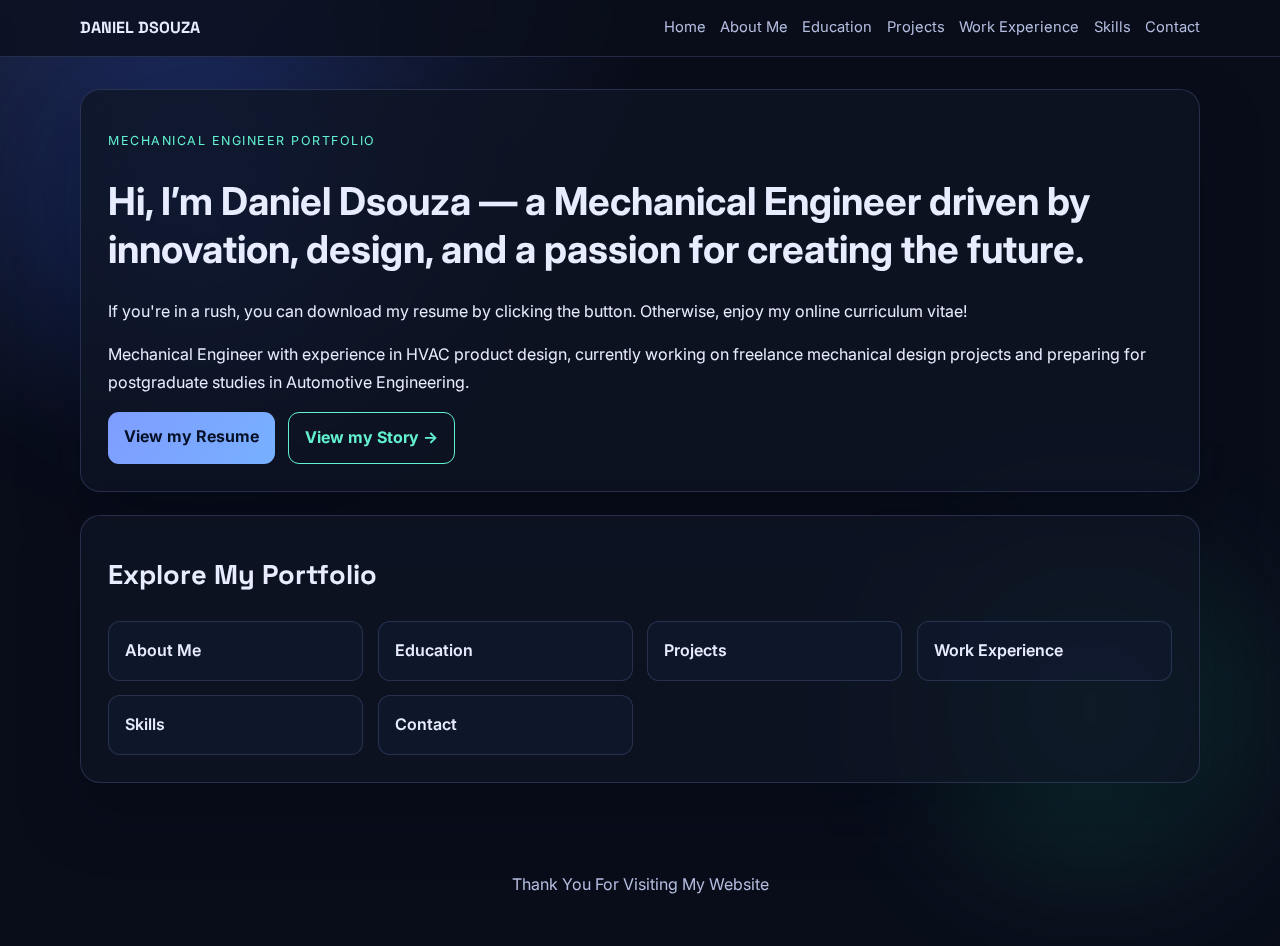
<file: index.html>
<!DOCTYPE html>
<html lang="en">
  <head>
    <meta charset="UTF-8" />
    <meta name="viewport" content="width=device-width, initial-scale=1.0" />
    <title>Daniel Dsouza | Home</title>
    <link rel="preconnect" href="https://fonts.googleapis.com" />
    <link rel="preconnect" href="https://fonts.gstatic.com" crossorigin />
    <link href="https://fonts.googleapis.com/css2?family=Inter:wght@400;500;600;700;800&family=Space+Grotesk:wght@500;700&display=swap" rel="stylesheet" />
    <link rel="stylesheet" href="styles.css" />
  </head>
  <body>
    <div class="bg-orb orb-1"></div>
    <div class="bg-orb orb-2"></div>
    <header>
      <div class="container nav-wrap">
        <a href="index.html" class="logo">DANIEL DSOUZA</a>
        <nav>
          <a href="index.html">Home</a>
          <a href="about-me.html">About Me</a>
          <a href="education.html">Education</a>
          <a href="projects.html">Projects</a>
          <a href="work-experience.html">Work Experience</a>
          <a href="skills.html">Skills</a>
          <a href="contact.html">Contact</a>
        </nav>
      </div>
    </header>

    <main class="container">
      <section class="hero card">
        <p class="eyebrow">Mechanical Engineer Portfolio</p>
        <h1>Hi, I’m Daniel Dsouza — a Mechanical Engineer driven by innovation, design, and a passion for creating the future.</h1>
        <p>If you're in a rush, you can download my resume by clicking the button. Otherwise, enjoy my online curriculum vitae!</p>
        <p>Mechanical Engineer with experience in HVAC product design, currently working on freelance mechanical design projects and preparing for postgraduate studies in Automotive Engineering.</p>
        <div class="cta-row">
          <a class="btn" href="https://drive.google.com/file/d/1Lf8nFp3b7Ca8pV-bi65BhDdwI-5p3UJ6/view?usp=drive_link" target="_blank" rel="noreferrer">View my Resume</a>
          <a class="btn ghost" href="about-me.html">View my Story →</a>
        </div>
      </section>

      <section class="card">
        <h2>Explore My Portfolio</h2>
        <div class="contact-grid">
          <a class="contact-item" href="about-me.html">About Me</a>
          <a class="contact-item" href="education.html">Education</a>
          <a class="contact-item" href="projects.html">Projects</a>
          <a class="contact-item" href="work-experience.html">Work Experience</a>
          <a class="contact-item" href="skills.html">Skills</a>
          <a class="contact-item" href="contact.html">Contact</a>
        </div>
      </section>
    </main>

    <footer>
      <p>Thank You For Visiting My Website</p>
    </footer>
  </body>
</html>
</file>
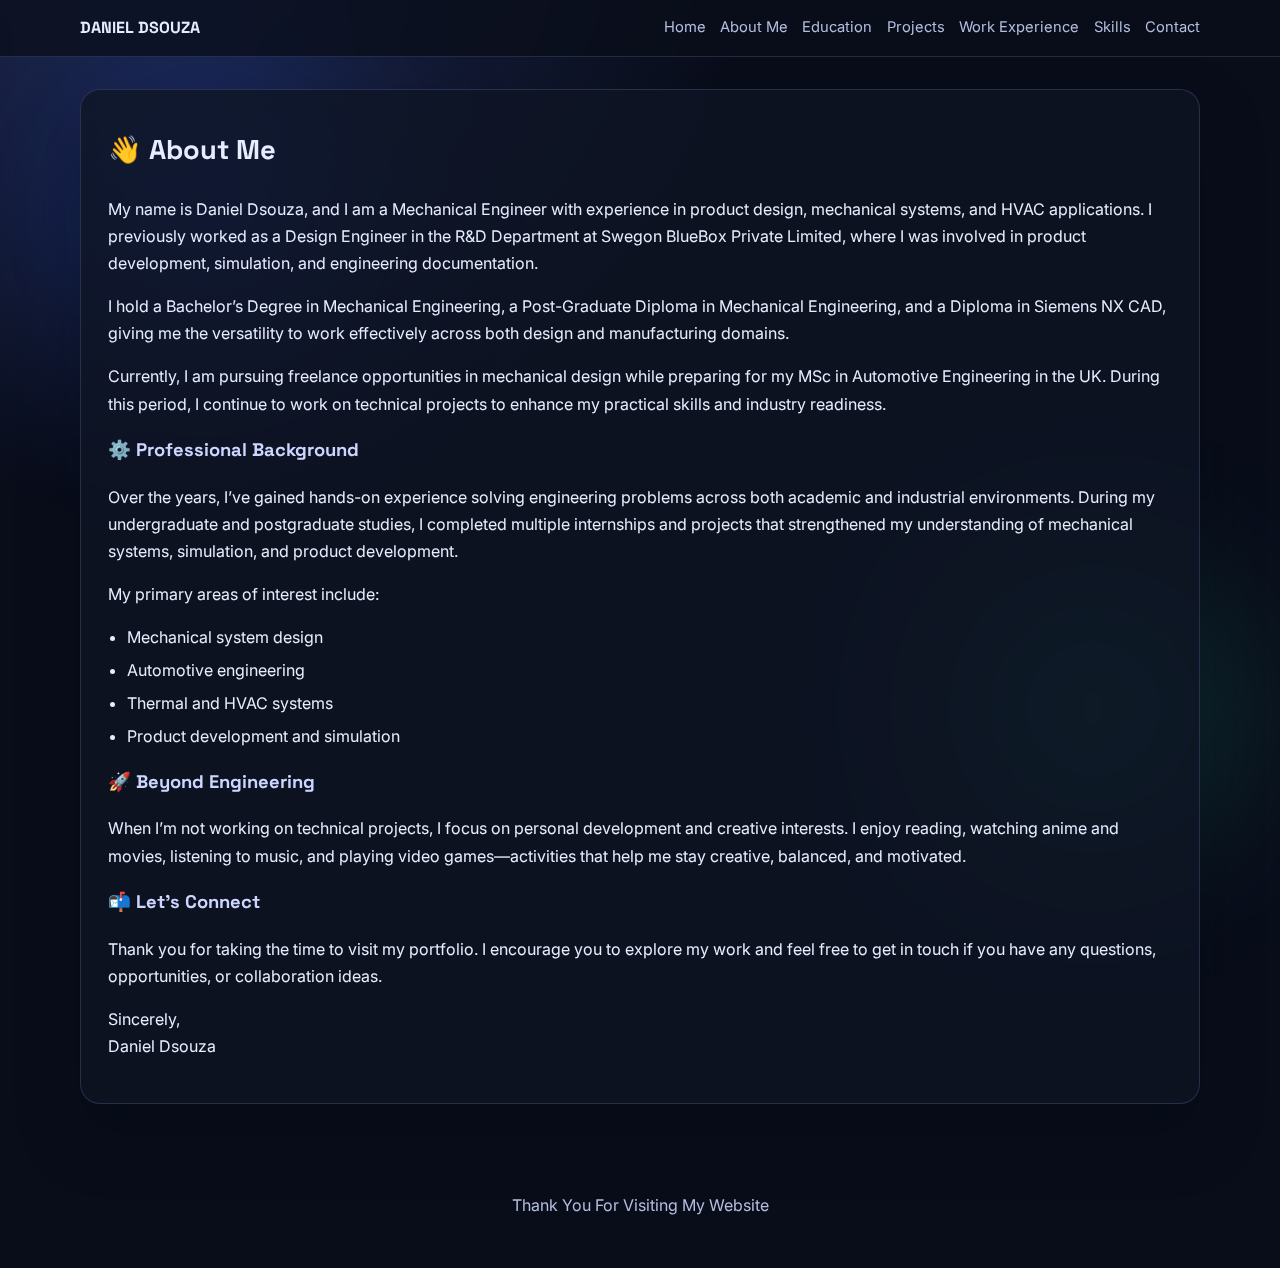
<file: about-me.html>
<!DOCTYPE html>
<html lang="en">
  <head><meta charset="UTF-8" /><meta name="viewport" content="width=device-width, initial-scale=1.0" /><title>Daniel Dsouza | About Me</title><link rel="preconnect" href="https://fonts.googleapis.com" /><link rel="preconnect" href="https://fonts.gstatic.com" crossorigin /><link href="https://fonts.googleapis.com/css2?family=Inter:wght@400;500;600;700;800&family=Space+Grotesk:wght@500;700&display=swap" rel="stylesheet" /><link rel="stylesheet" href="styles.css" /></head>
  <body>
    <div class="bg-orb orb-1"></div><div class="bg-orb orb-2"></div>
    <header><div class="container nav-wrap"><a href="index.html" class="logo">DANIEL DSOUZA</a><nav><a href="index.html">Home</a><a href="about-me.html">About Me</a><a href="education.html">Education</a><a href="projects.html">Projects</a><a href="work-experience.html">Work Experience</a><a href="skills.html">Skills</a><a href="contact.html">Contact</a></nav></div></header>
    <main class="container"><section class="card">
      <h2>👋 About Me</h2>
      <p>My name is Daniel Dsouza, and I am a Mechanical Engineer with experience in product design, mechanical systems, and HVAC applications. I previously worked as a Design Engineer in the R&D Department at Swegon BlueBox Private Limited, where I was involved in product development, simulation, and engineering documentation.</p>
      <p>I hold a Bachelor’s Degree in Mechanical Engineering, a Post-Graduate Diploma in Mechanical Engineering, and a Diploma in Siemens NX CAD, giving me the versatility to work effectively across both design and manufacturing domains.</p>
      <p>Currently, I am pursuing freelance opportunities in mechanical design while preparing for my MSc in Automotive Engineering in the UK. During this period, I continue to work on technical projects to enhance my practical skills and industry readiness.</p>
      <h3>⚙️ Professional Background</h3>
      <p>Over the years, I’ve gained hands-on experience solving engineering problems across both academic and industrial environments. During my undergraduate and postgraduate studies, I completed multiple internships and projects that strengthened my understanding of mechanical systems, simulation, and product development.</p>
      <p>My primary areas of interest include:</p>
      <ul><li>Mechanical system design</li><li>Automotive engineering</li><li>Thermal and HVAC systems</li><li>Product development and simulation</li></ul>
      <h3>🚀 Beyond Engineering</h3>
      <p>When I’m not working on technical projects, I focus on personal development and creative interests. I enjoy reading, watching anime and movies, listening to music, and playing video games—activities that help me stay creative, balanced, and motivated.</p>
      <h3>📬 Let’s Connect</h3>
      <p>Thank you for taking the time to visit my portfolio. I encourage you to explore my work and feel free to get in touch if you have any questions, opportunities, or collaboration ideas.</p>
      <p>Sincerely,<br />Daniel Dsouza</p>
    </section></main>
    <footer><p>Thank You For Visiting My Website</p></footer>
  </body>
</html>
</file>
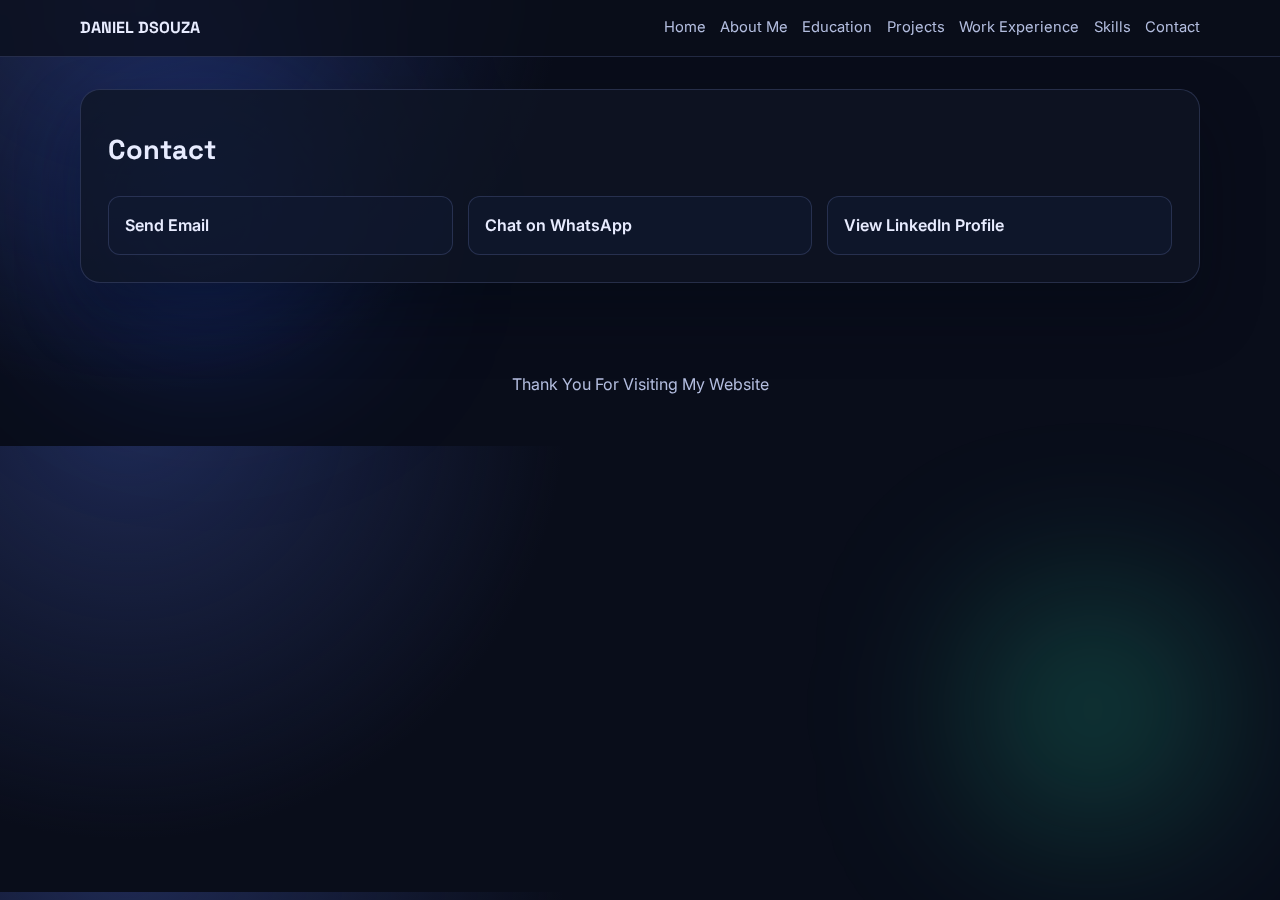
<file: contact.html>
<!DOCTYPE html><html lang="en"><head><meta charset="UTF-8" /><meta name="viewport" content="width=device-width, initial-scale=1.0" /><title>Daniel Dsouza | Contact</title><link rel="preconnect" href="https://fonts.googleapis.com" /><link rel="preconnect" href="https://fonts.gstatic.com" crossorigin /><link href="https://fonts.googleapis.com/css2?family=Inter:wght@400;500;600;700;800&family=Space+Grotesk:wght@500;700&display=swap" rel="stylesheet" /><link rel="stylesheet" href="styles.css" /></head><body><div class="bg-orb orb-1"></div><div class="bg-orb orb-2"></div><header><div class="container nav-wrap"><a href="index.html" class="logo">DANIEL DSOUZA</a><nav><a href="index.html">Home</a><a href="about-me.html">About Me</a><a href="education.html">Education</a><a href="projects.html">Projects</a><a href="work-experience.html">Work Experience</a><a href="skills.html">Skills</a><a href="contact.html">Contact</a></nav></div></header>
<main class="container"><section class="card"><h2>Contact</h2><div class="contact-grid"><a class="contact-item" href="mailto:dandsouza1510@hotmail.com">Send Email</a><a class="contact-item" href="https://www.google.com/url?q=https%3A%2F%2Fwa.me%2Fqr%2FQ5FSBVP5TIBJG1&sa=D&sntz=1&usg=AOvVaw2MqFhoonV-iWWOhAcQOh_m" target="_blank" rel="noreferrer">Chat on WhatsApp</a><a class="contact-item" href="https://www.google.com/url?q=https%3A%2F%2Fwww.linkedin.com%2Fin%2Fdanieldsouza2402%2F&sa=D&sntz=1&usg=AOvVaw2jP178jX4JFzGpXFUloCdz" target="_blank" rel="noreferrer">View LinkedIn Profile</a></div></section></main>
<footer><p>Thank You For Visiting My Website</p></footer></body></html>
</file>
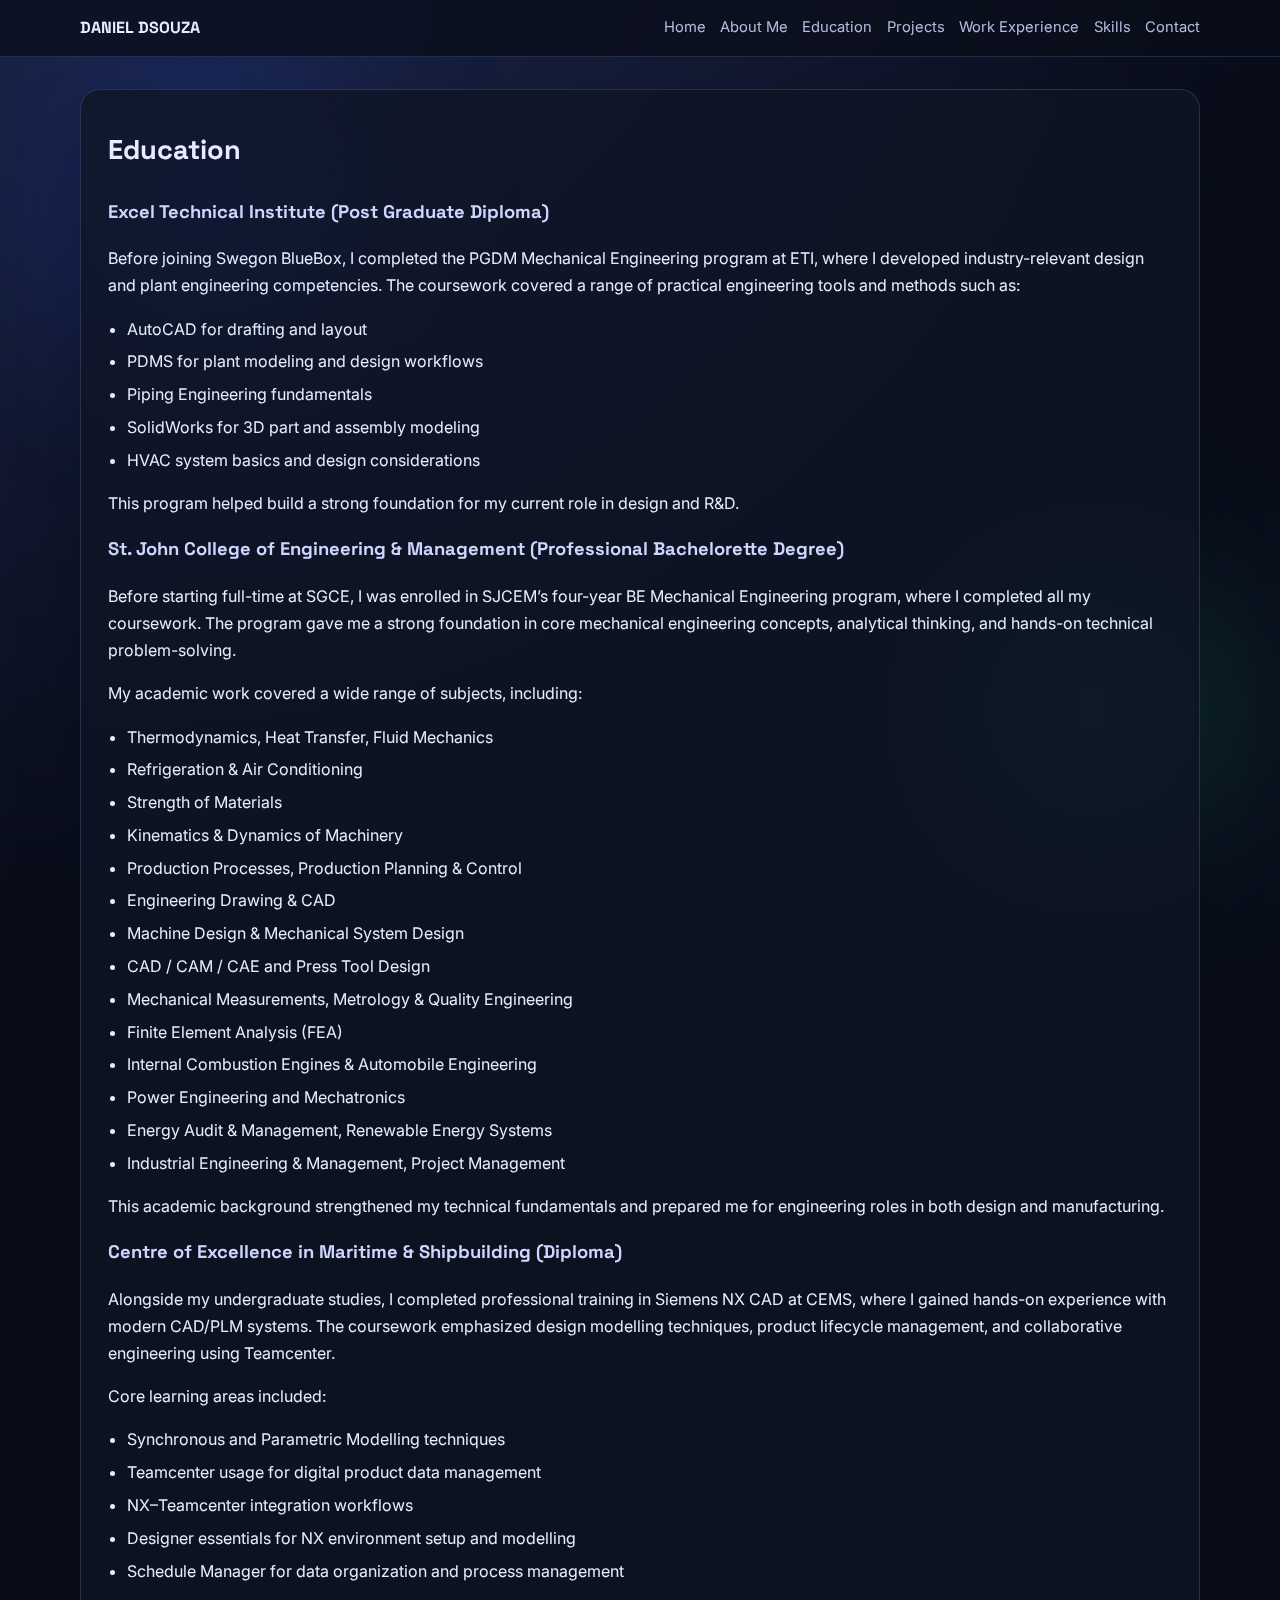
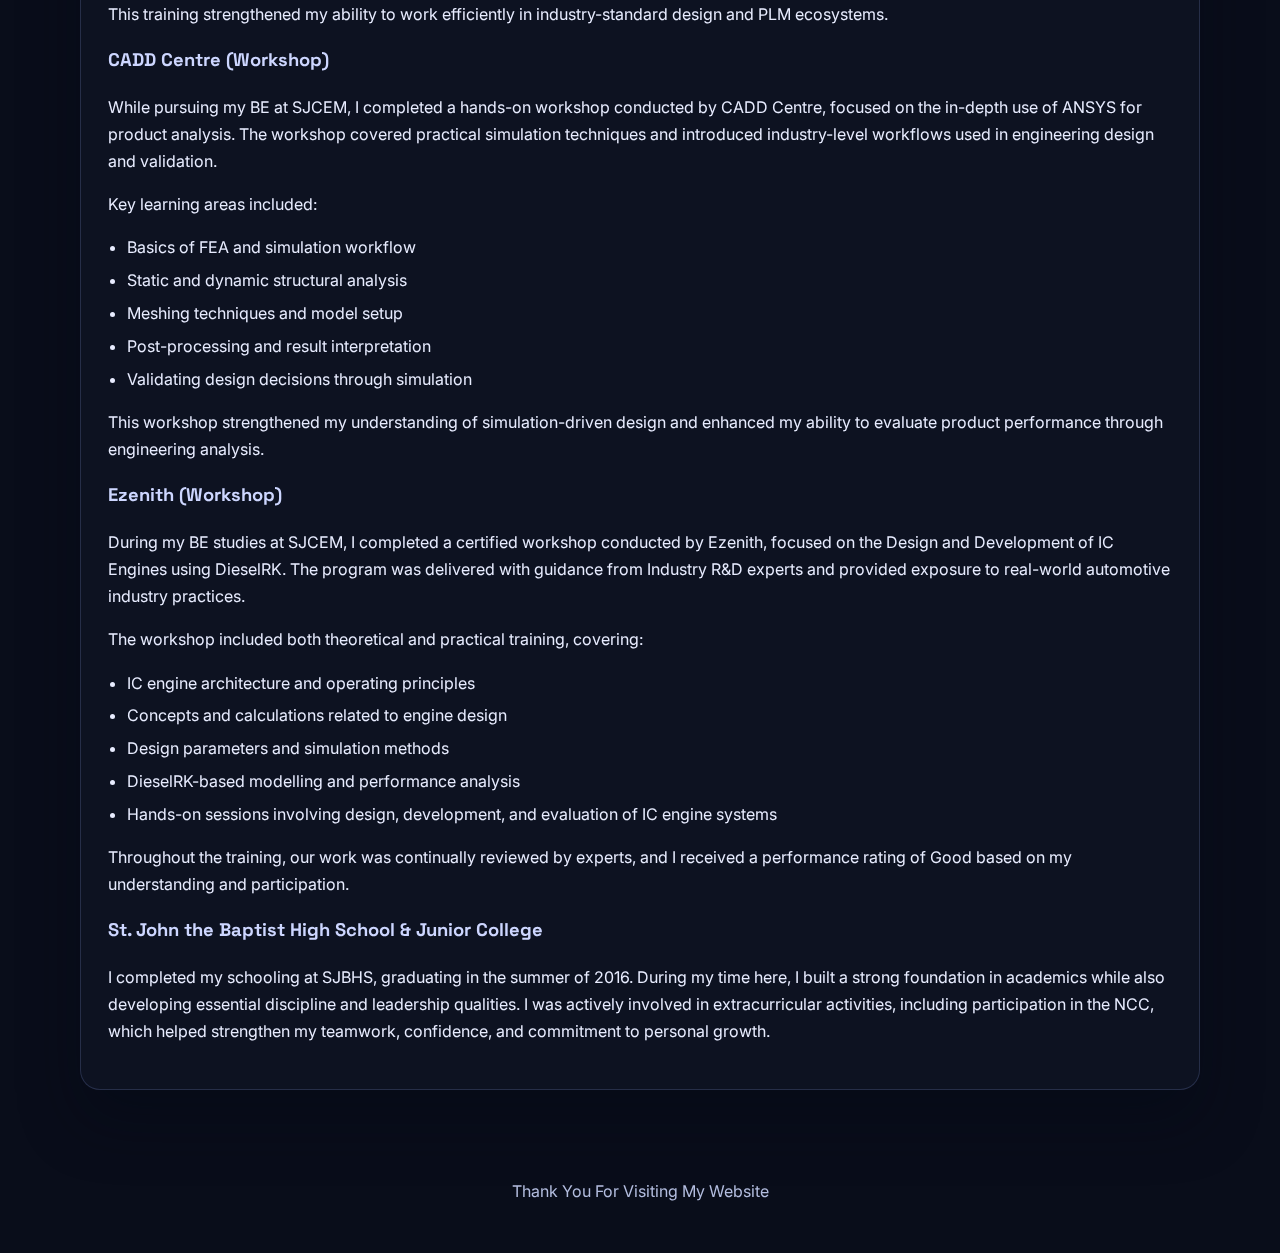
<file: education.html>
<!DOCTYPE html><html lang="en"><head><meta charset="UTF-8" /><meta name="viewport" content="width=device-width, initial-scale=1.0" /><title>Daniel Dsouza | Education</title><link rel="preconnect" href="https://fonts.googleapis.com" /><link rel="preconnect" href="https://fonts.gstatic.com" crossorigin /><link href="https://fonts.googleapis.com/css2?family=Inter:wght@400;500;600;700;800&family=Space+Grotesk:wght@500;700&display=swap" rel="stylesheet" /><link rel="stylesheet" href="styles.css" /></head><body><div class="bg-orb orb-1"></div><div class="bg-orb orb-2"></div><header><div class="container nav-wrap"><a href="index.html" class="logo">DANIEL DSOUZA</a><nav><a href="index.html">Home</a><a href="about-me.html">About Me</a><a href="education.html">Education</a><a href="projects.html">Projects</a><a href="work-experience.html">Work Experience</a><a href="skills.html">Skills</a><a href="contact.html">Contact</a></nav></div></header>
<main class="container"><section class="card"><h2>Education</h2>
<h3>Excel Technical Institute (Post Graduate Diploma)</h3><p>Before joining Swegon BlueBox, I completed the PGDM Mechanical Engineering program at ETI, where I developed industry-relevant design and plant engineering competencies. The coursework covered a range of practical engineering tools and methods such as:</p><ul><li>AutoCAD for drafting and layout</li><li>PDMS for plant modeling and design workflows</li><li>Piping Engineering fundamentals</li><li>SolidWorks for 3D part and assembly modeling</li><li>HVAC system basics and design considerations</li></ul><p>This program helped build a strong foundation for my current role in design and R&D.</p>
<h3>St. John College of Engineering &amp; Management (Professional Bachelorette Degree)</h3><p>Before starting full-time at SGCE, I was enrolled in SJCEM’s four-year BE Mechanical Engineering program, where I completed all my coursework. The program gave me a strong foundation in core mechanical engineering concepts, analytical thinking, and hands-on technical problem-solving.</p><p>My academic work covered a wide range of subjects, including:</p><ul><li>Thermodynamics, Heat Transfer, Fluid Mechanics</li><li>Refrigeration &amp; Air Conditioning</li><li>Strength of Materials</li><li>Kinematics &amp; Dynamics of Machinery</li><li>Production Processes, Production Planning &amp; Control</li><li>Engineering Drawing &amp; CAD</li><li>Machine Design &amp; Mechanical System Design</li><li>CAD / CAM / CAE and Press Tool Design</li><li>Mechanical Measurements, Metrology &amp; Quality Engineering</li><li>Finite Element Analysis (FEA)</li><li>Internal Combustion Engines &amp; Automobile Engineering</li><li>Power Engineering and Mechatronics</li><li>Energy Audit &amp; Management, Renewable Energy Systems</li><li>Industrial Engineering &amp; Management, Project Management</li></ul><p>This academic background strengthened my technical fundamentals and prepared me for engineering roles in both design and manufacturing.</p>
<h3>Centre of Excellence in Maritime &amp; Shipbuilding (Diploma)</h3><p>Alongside my undergraduate studies, I completed professional training in Siemens NX CAD at CEMS, where I gained hands-on experience with modern CAD/PLM systems. The coursework emphasized design modelling techniques, product lifecycle management, and collaborative engineering using Teamcenter.</p><p>Core learning areas included:</p><ul><li>Synchronous and Parametric Modelling techniques</li><li>Teamcenter usage for digital product data management</li><li>NX–Teamcenter integration workflows</li><li>Designer essentials for NX environment setup and modelling</li><li>Schedule Manager for data organization and process management</li></ul><p>This training strengthened my ability to work efficiently in industry-standard design and PLM ecosystems.</p>
<h3>CADD Centre (Workshop)</h3><p>While pursuing my BE at SJCEM, I completed a hands-on workshop conducted by CADD Centre, focused on the in-depth use of ANSYS for product analysis. The workshop covered practical simulation techniques and introduced industry-level workflows used in engineering design and validation.</p><p>Key learning areas included:</p><ul><li>Basics of FEA and simulation workflow</li><li>Static and dynamic structural analysis</li><li>Meshing techniques and model setup</li><li>Post-processing and result interpretation</li><li>Validating design decisions through simulation</li></ul><p>This workshop strengthened my understanding of simulation-driven design and enhanced my ability to evaluate product performance through engineering analysis.</p>
<h3>Ezenith (Workshop)</h3><p>During my BE studies at SJCEM, I completed a certified workshop conducted by Ezenith, focused on the Design and Development of IC Engines using DieselRK. The program was delivered with guidance from Industry R&amp;D experts and provided exposure to real-world automotive industry practices.</p><p>The workshop included both theoretical and practical training, covering:</p><ul><li>IC engine architecture and operating principles</li><li>Concepts and calculations related to engine design</li><li>Design parameters and simulation methods</li><li>DieselRK-based modelling and performance analysis</li><li>Hands-on sessions involving design, development, and evaluation of IC engine systems</li></ul><p>Throughout the training, our work was continually reviewed by experts, and I received a performance rating of Good based on my understanding and participation.</p>
<h3>St. John the Baptist High School &amp; Junior College</h3><p>I completed my schooling at SJBHS, graduating in the summer of 2016. During my time here, I built a strong foundation in academics while also developing essential discipline and leadership qualities. I was actively involved in extracurricular activities, including participation in the NCC, which helped strengthen my teamwork, confidence, and commitment to personal growth.</p>
</section></main><footer><p>Thank You For Visiting My Website</p></footer></body></html>
</file>
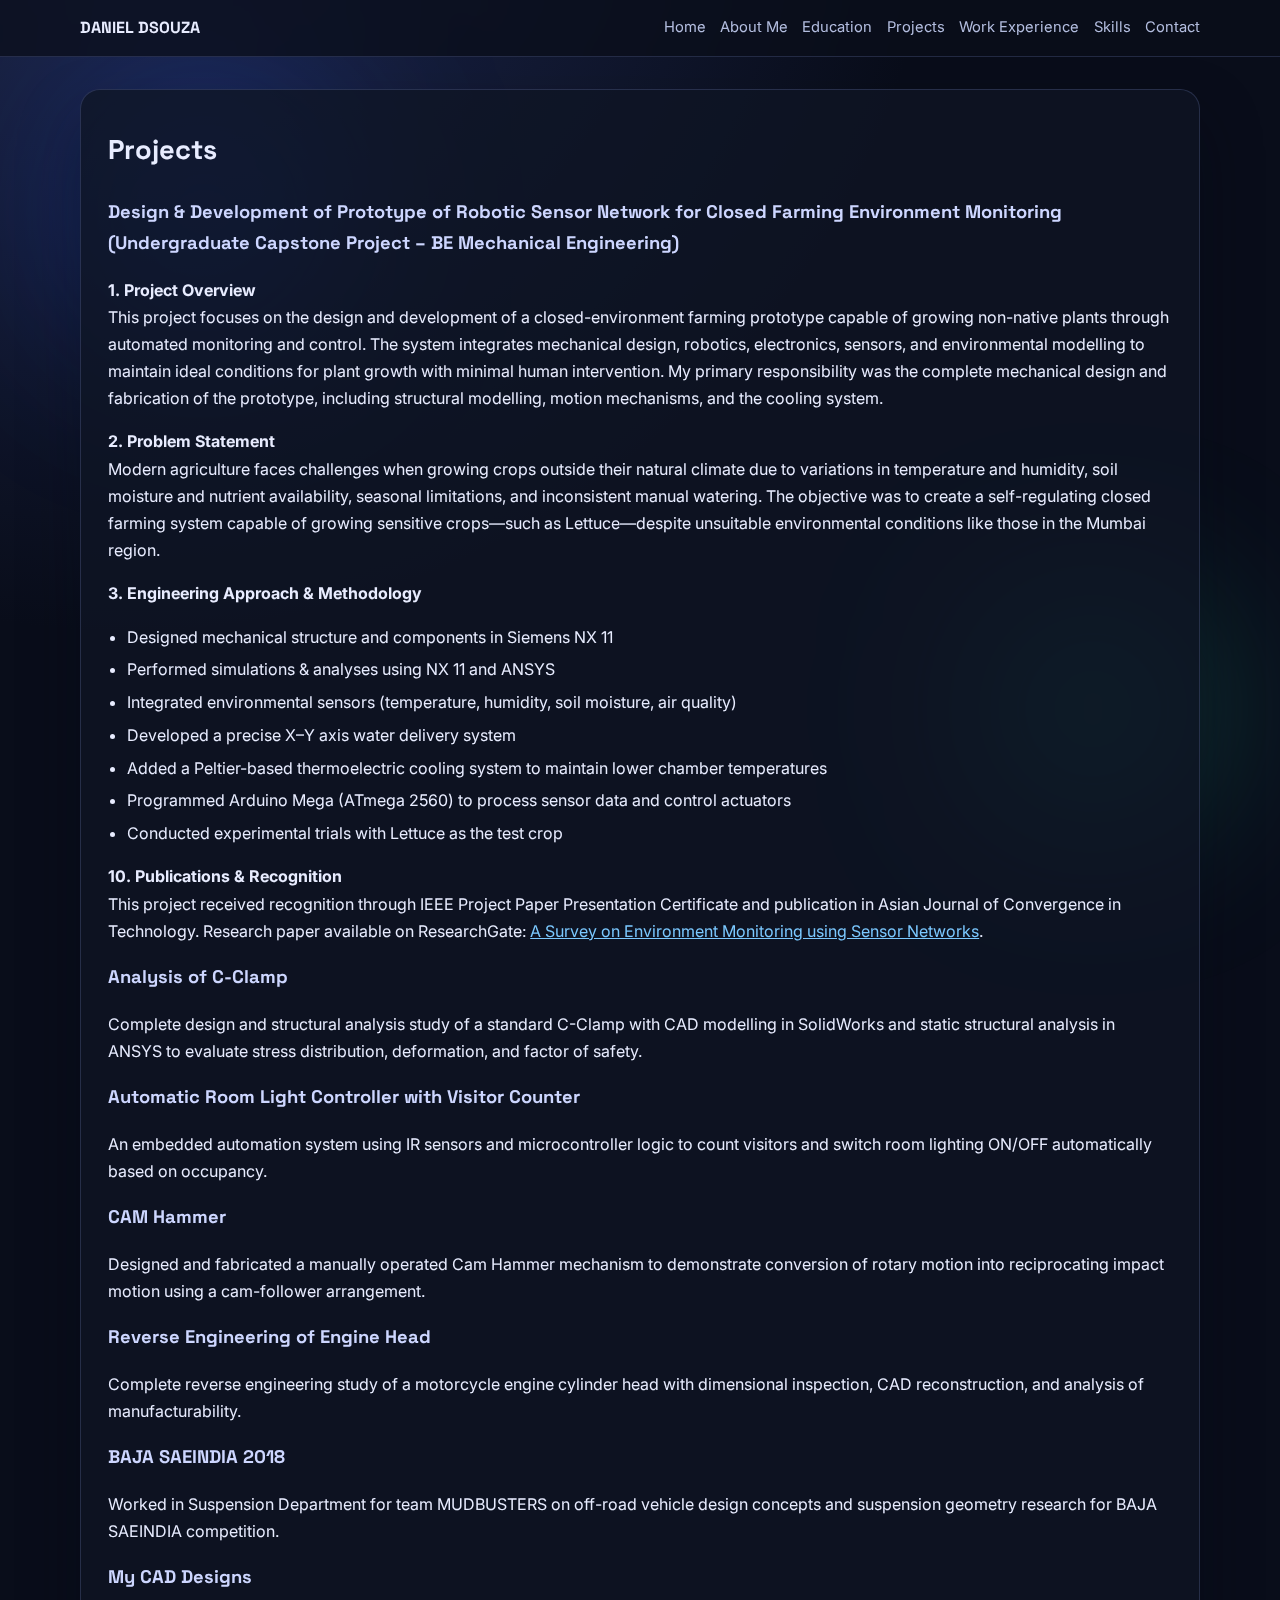
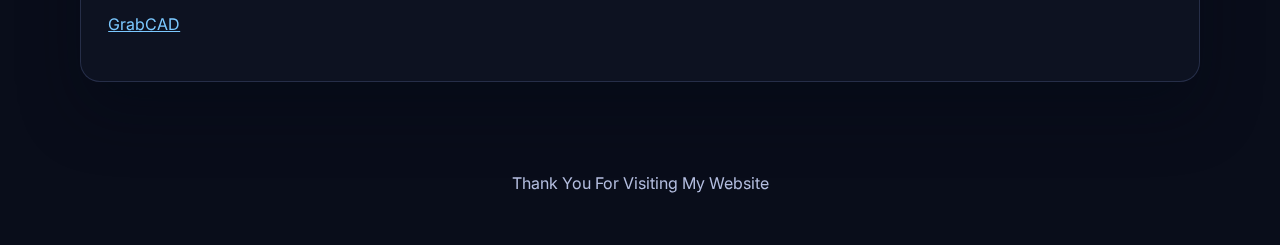
<file: projects.html>
<!DOCTYPE html><html lang="en"><head><meta charset="UTF-8" /><meta name="viewport" content="width=device-width, initial-scale=1.0" /><title>Daniel Dsouza | Projects</title><link rel="preconnect" href="https://fonts.googleapis.com" /><link rel="preconnect" href="https://fonts.gstatic.com" crossorigin /><link href="https://fonts.googleapis.com/css2?family=Inter:wght@400;500;600;700;800&family=Space+Grotesk:wght@500;700&display=swap" rel="stylesheet" /><link rel="stylesheet" href="styles.css" /></head><body><div class="bg-orb orb-1"></div><div class="bg-orb orb-2"></div><header><div class="container nav-wrap"><a href="index.html" class="logo">DANIEL DSOUZA</a><nav><a href="index.html">Home</a><a href="about-me.html">About Me</a><a href="education.html">Education</a><a href="projects.html">Projects</a><a href="work-experience.html">Work Experience</a><a href="skills.html">Skills</a><a href="contact.html">Contact</a></nav></div></header>
<main class="container"><section class="card"><h2>Projects</h2>
<h3>Design &amp; Development of Prototype of Robotic Sensor Network for Closed Farming Environment Monitoring (Undergraduate Capstone Project – BE Mechanical Engineering)</h3>
<p><strong>1. Project Overview</strong><br/>This project focuses on the design and development of a closed-environment farming prototype capable of growing non-native plants through automated monitoring and control. The system integrates mechanical design, robotics, electronics, sensors, and environmental modelling to maintain ideal conditions for plant growth with minimal human intervention. My primary responsibility was the complete mechanical design and fabrication of the prototype, including structural modelling, motion mechanisms, and the cooling system.</p>
<p><strong>2. Problem Statement</strong><br/>Modern agriculture faces challenges when growing crops outside their natural climate due to variations in temperature and humidity, soil moisture and nutrient availability, seasonal limitations, and inconsistent manual watering. The objective was to create a self-regulating closed farming system capable of growing sensitive crops—such as Lettuce—despite unsuitable environmental conditions like those in the Mumbai region.</p>
<p><strong>3. Engineering Approach &amp; Methodology</strong></p><ul><li>Designed mechanical structure and components in Siemens NX 11</li><li>Performed simulations &amp; analyses using NX 11 and ANSYS</li><li>Integrated environmental sensors (temperature, humidity, soil moisture, air quality)</li><li>Developed a precise X–Y axis water delivery system</li><li>Added a Peltier-based thermoelectric cooling system to maintain lower chamber temperatures</li><li>Programmed Arduino Mega (ATmega 2560) to process sensor data and control actuators</li><li>Conducted experimental trials with Lettuce as the test crop</li></ul>
<p><strong>10. Publications &amp; Recognition</strong><br/>This project received recognition through IEEE Project Paper Presentation Certificate and publication in Asian Journal of Convergence in Technology. Research paper available on ResearchGate: <a target="_blank" rel="noreferrer" href="https://www.researchgate.net/publication/350661864_A_Survey_on_Environment_Monitoring_using_Sensor_Networks">A Survey on Environment Monitoring using Sensor Networks</a>.</p>
<h3>Analysis of C-Clamp</h3><p>Complete design and structural analysis study of a standard C-Clamp with CAD modelling in SolidWorks and static structural analysis in ANSYS to evaluate stress distribution, deformation, and factor of safety.</p>
<h3>Automatic Room Light Controller with Visitor Counter</h3><p>An embedded automation system using IR sensors and microcontroller logic to count visitors and switch room lighting ON/OFF automatically based on occupancy.</p>
<h3>CAM Hammer</h3><p>Designed and fabricated a manually operated Cam Hammer mechanism to demonstrate conversion of rotary motion into reciprocating impact motion using a cam-follower arrangement.</p>
<h3>Reverse Engineering of Engine Head</h3><p>Complete reverse engineering study of a motorcycle engine cylinder head with dimensional inspection, CAD reconstruction, and analysis of manufacturability.</p>
<h3>BAJA SAEINDIA 2018</h3><p>Worked in Suspension Department for team MUDBUSTERS on off-road vehicle design concepts and suspension geometry research for BAJA SAEINDIA competition.</p>
<h3>My CAD Designs</h3><p><a href="https://grabcad.com" target="_blank" rel="noreferrer">GrabCAD</a></p>
</section></main><footer><p>Thank You For Visiting My Website</p></footer></body></html>
</file>
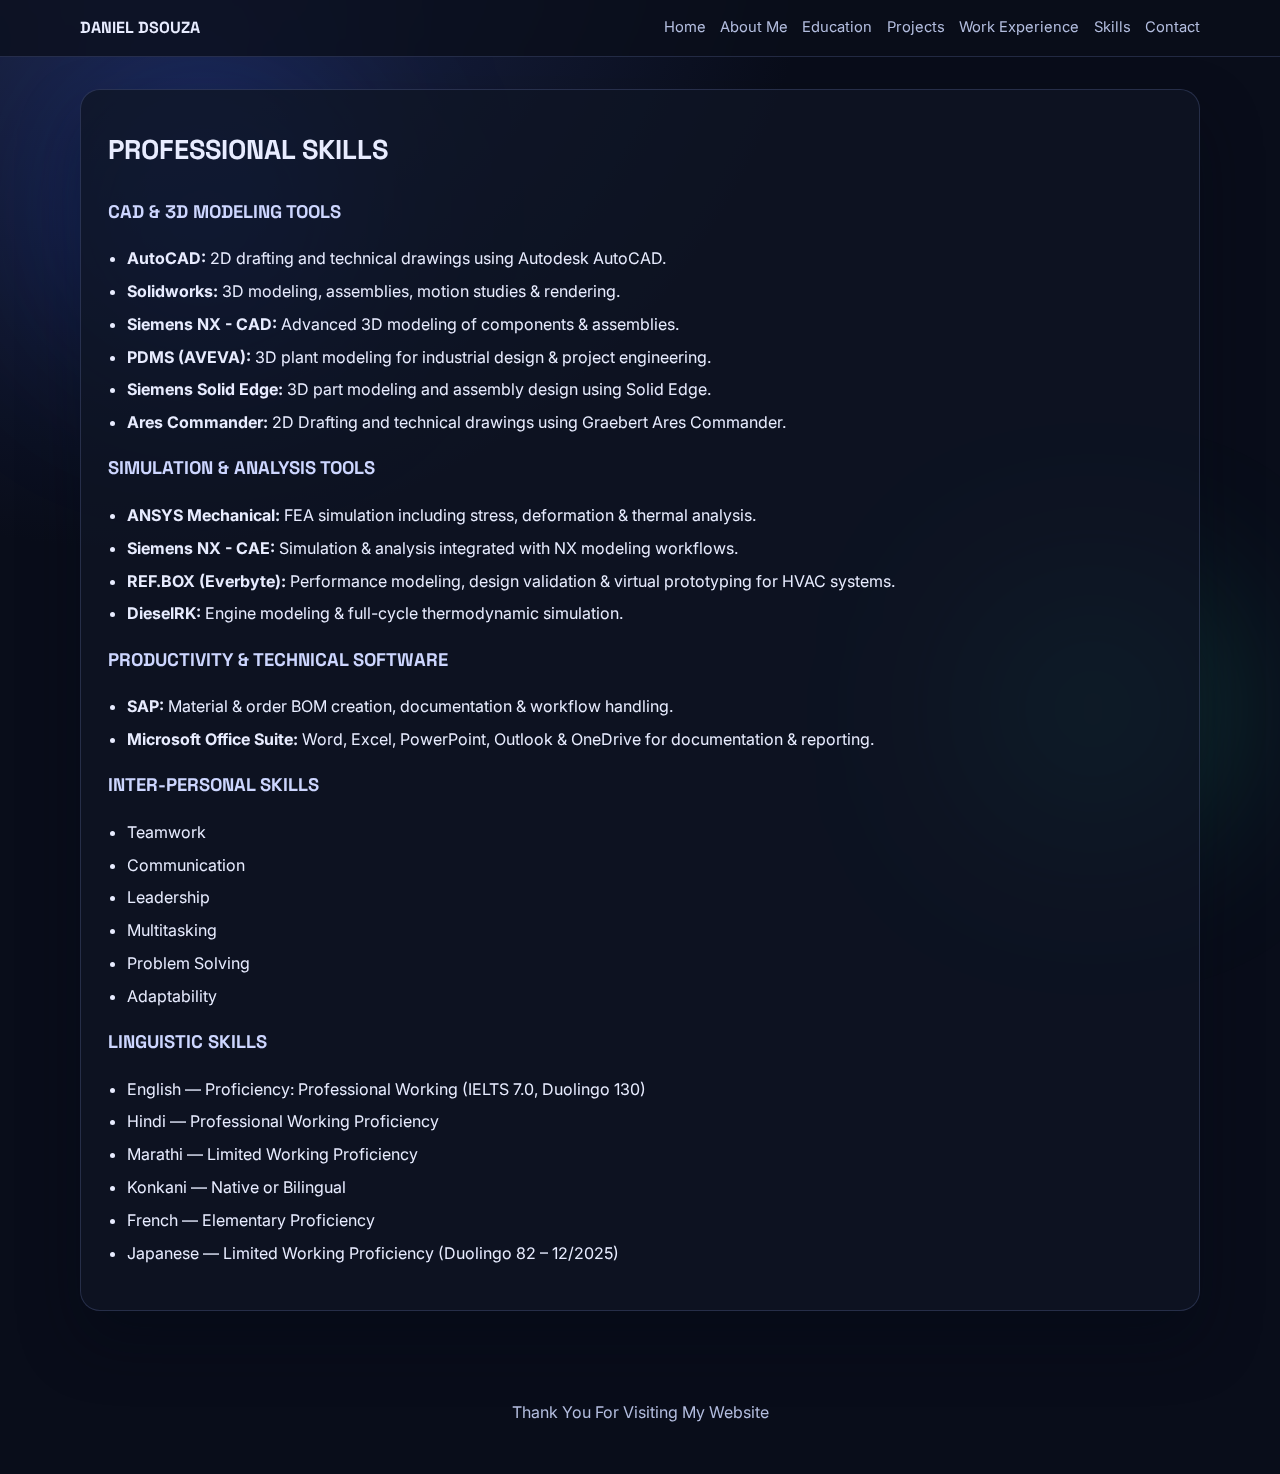
<file: skills.html>
<!DOCTYPE html><html lang="en"><head><meta charset="UTF-8" /><meta name="viewport" content="width=device-width, initial-scale=1.0" /><title>Daniel Dsouza | Skills</title><link rel="preconnect" href="https://fonts.googleapis.com" /><link rel="preconnect" href="https://fonts.gstatic.com" crossorigin /><link href="https://fonts.googleapis.com/css2?family=Inter:wght@400;500;600;700;800&family=Space+Grotesk:wght@500;700&display=swap" rel="stylesheet" /><link rel="stylesheet" href="styles.css" /></head><body><div class="bg-orb orb-1"></div><div class="bg-orb orb-2"></div><header><div class="container nav-wrap"><a href="index.html" class="logo">DANIEL DSOUZA</a><nav><a href="index.html">Home</a><a href="about-me.html">About Me</a><a href="education.html">Education</a><a href="projects.html">Projects</a><a href="work-experience.html">Work Experience</a><a href="skills.html">Skills</a><a href="contact.html">Contact</a></nav></div></header>
<main class="container"><section class="card"><h2>PROFESSIONAL SKILLS</h2>
<h3>CAD &amp; 3D MODELING TOOLS</h3><ul><li><strong>AutoCAD:</strong> 2D drafting and technical drawings using Autodesk AutoCAD.</li><li><strong>Solidworks:</strong> 3D modeling, assemblies, motion studies &amp; rendering.</li><li><strong>Siemens NX - CAD:</strong> Advanced 3D modeling of components &amp; assemblies.</li><li><strong>PDMS (AVEVA):</strong> 3D plant modeling for industrial design &amp; project engineering.</li><li><strong>Siemens Solid Edge:</strong> 3D part modeling and assembly design using Solid Edge.</li><li><strong>Ares Commander:</strong> 2D Drafting and technical drawings using Graebert Ares Commander.</li></ul>
<h3>SIMULATION &amp; ANALYSIS TOOLS</h3><ul><li><strong>ANSYS Mechanical:</strong> FEA simulation including stress, deformation &amp; thermal analysis.</li><li><strong>Siemens NX - CAE:</strong> Simulation &amp; analysis integrated with NX modeling workflows.</li><li><strong>REF.BOX (Everbyte):</strong> Performance modeling, design validation &amp; virtual prototyping for HVAC systems.</li><li><strong>DieselRK:</strong> Engine modeling &amp; full-cycle thermodynamic simulation.</li></ul>
<h3>PRODUCTIVITY &amp; TECHNICAL SOFTWARE</h3><ul><li><strong>SAP:</strong> Material &amp; order BOM creation, documentation &amp; workflow handling.</li><li><strong>Microsoft Office Suite:</strong> Word, Excel, PowerPoint, Outlook &amp; OneDrive for documentation &amp; reporting.</li></ul>
<h3>INTER-PERSONAL SKILLS</h3><ul><li>Teamwork</li><li>Communication</li><li>Leadership</li><li>Multitasking</li><li>Problem Solving</li><li>Adaptability</li></ul>
<h3>LINGUISTIC SKILLS</h3><ul><li>English — Proficiency: Professional Working (IELTS 7.0, Duolingo 130)</li><li>Hindi — Professional Working Proficiency</li><li>Marathi — Limited Working Proficiency</li><li>Konkani — Native or Bilingual</li><li>French — Elementary Proficiency</li><li>Japanese — Limited Working Proficiency (Duolingo 82 – 12/2025)</li></ul>
</section></main><footer><p>Thank You For Visiting My Website</p></footer></body></html>
</file>
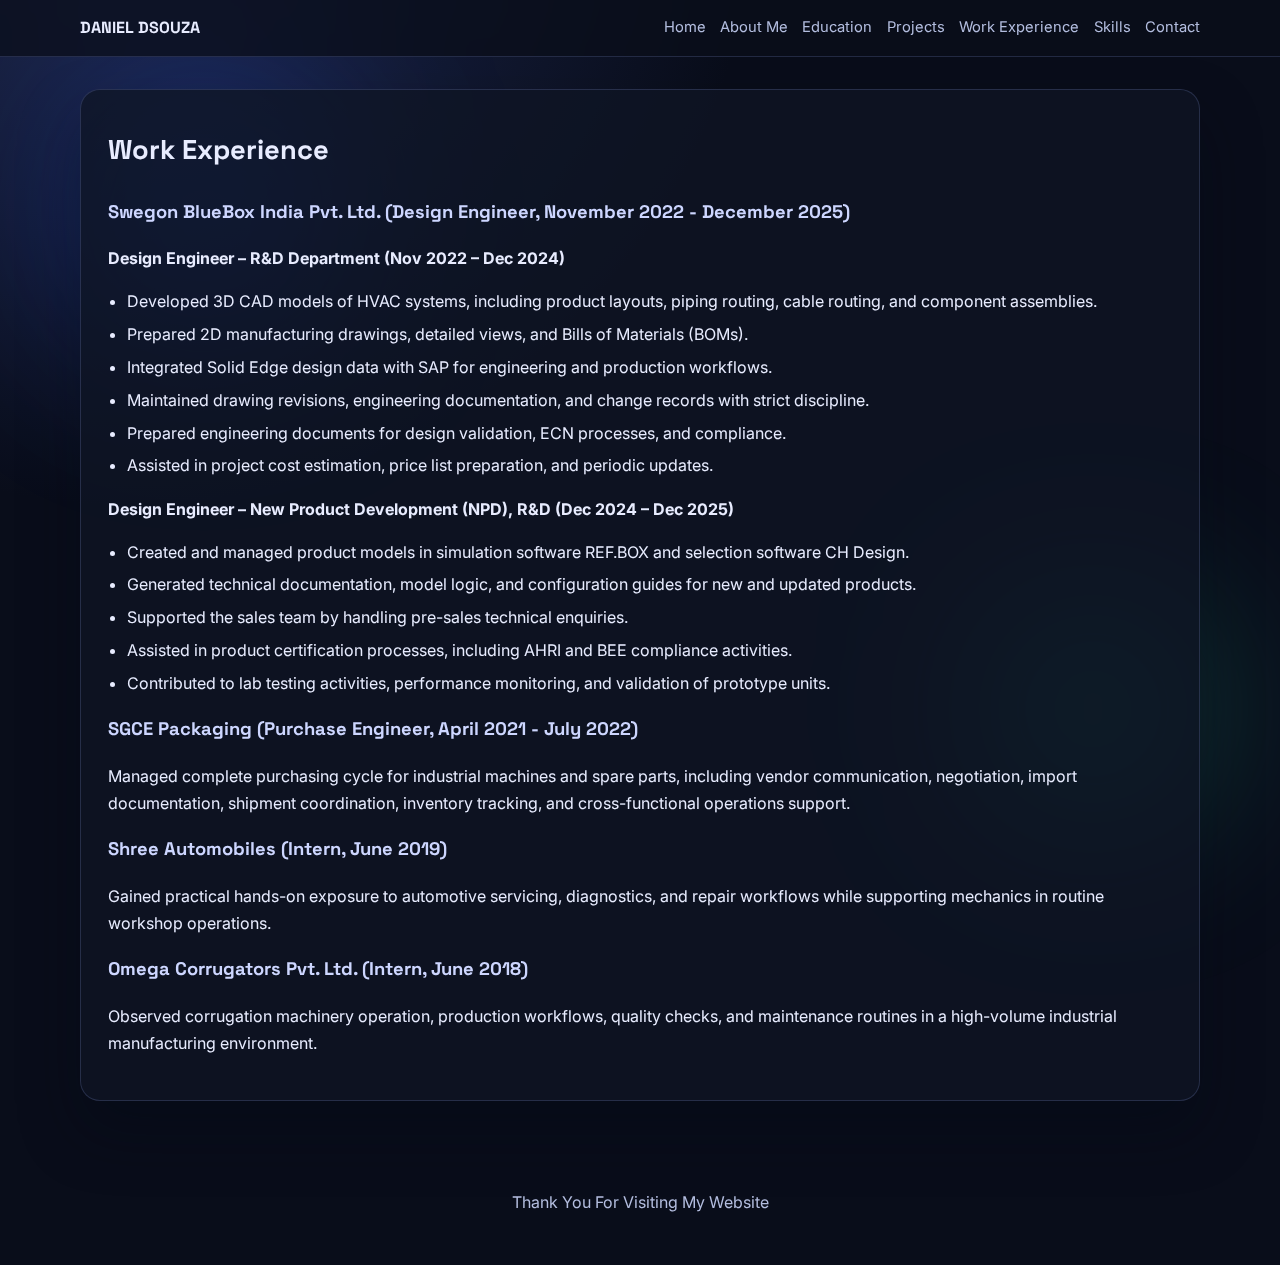
<file: work-experience.html>
<!DOCTYPE html><html lang="en"><head><meta charset="UTF-8" /><meta name="viewport" content="width=device-width, initial-scale=1.0" /><title>Daniel Dsouza | Work Experience</title><link rel="preconnect" href="https://fonts.googleapis.com" /><link rel="preconnect" href="https://fonts.gstatic.com" crossorigin /><link href="https://fonts.googleapis.com/css2?family=Inter:wght@400;500;600;700;800&family=Space+Grotesk:wght@500;700&display=swap" rel="stylesheet" /><link rel="stylesheet" href="styles.css" /></head><body><div class="bg-orb orb-1"></div><div class="bg-orb orb-2"></div><header><div class="container nav-wrap"><a href="index.html" class="logo">DANIEL DSOUZA</a><nav><a href="index.html">Home</a><a href="about-me.html">About Me</a><a href="education.html">Education</a><a href="projects.html">Projects</a><a href="work-experience.html">Work Experience</a><a href="skills.html">Skills</a><a href="contact.html">Contact</a></nav></div></header>
<main class="container"><section class="card"><h2>Work Experience</h2>
<h3>Swegon BlueBox India Pvt. Ltd. (Design Engineer, November 2022 - December 2025)</h3>
<p><strong>Design Engineer – R&amp;D Department (Nov 2022 – Dec 2024)</strong></p><ul><li>Developed 3D CAD models of HVAC systems, including product layouts, piping routing, cable routing, and component assemblies.</li><li>Prepared 2D manufacturing drawings, detailed views, and Bills of Materials (BOMs).</li><li>Integrated Solid Edge design data with SAP for engineering and production workflows.</li><li>Maintained drawing revisions, engineering documentation, and change records with strict discipline.</li><li>Prepared engineering documents for design validation, ECN processes, and compliance.</li><li>Assisted in project cost estimation, price list preparation, and periodic updates.</li></ul>
<p><strong>Design Engineer – New Product Development (NPD), R&amp;D (Dec 2024 – Dec 2025)</strong></p><ul><li>Created and managed product models in simulation software REF.BOX and selection software CH Design.</li><li>Generated technical documentation, model logic, and configuration guides for new and updated products.</li><li>Supported the sales team by handling pre-sales technical enquiries.</li><li>Assisted in product certification processes, including AHRI and BEE compliance activities.</li><li>Contributed to lab testing activities, performance monitoring, and validation of prototype units.</li></ul>
<h3>SGCE Packaging (Purchase Engineer, April 2021 - July 2022)</h3><p>Managed complete purchasing cycle for industrial machines and spare parts, including vendor communication, negotiation, import documentation, shipment coordination, inventory tracking, and cross-functional operations support.</p>
<h3>Shree Automobiles (Intern, June 2019)</h3><p>Gained practical hands-on exposure to automotive servicing, diagnostics, and repair workflows while supporting mechanics in routine workshop operations.</p>
<h3>Omega Corrugators Pvt. Ltd. (Intern, June 2018)</h3><p>Observed corrugation machinery operation, production workflows, quality checks, and maintenance routines in a high-volume industrial manufacturing environment.</p>
</section></main><footer><p>Thank You For Visiting My Website</p></footer></body></html>
</file>
<file: styles.css>
:root {
  --bg: #090d1a;
  --card: rgba(14, 20, 36, 0.78);
  --line: rgba(157, 172, 255, 0.18);
  --text: #e8ecff;
  --muted: #b3bddf;
  --accent: #7f9dff;
  --accent-2: #62f2d0;
}
* { box-sizing: border-box; }
body {
  margin: 0;
  font-family: Inter, sans-serif;
  background: radial-gradient(circle at 10% -10%, #1f2a54 0%, transparent 35%), var(--bg);
  color: var(--text);
  line-height: 1.7;
}
.container { width: min(1120px, 92%); margin: 0 auto; }
header {
  position: sticky; top: 0; z-index: 20;
  backdrop-filter: blur(10px);
  background: rgba(9, 13, 26, 0.75);
  border-bottom: 1px solid var(--line);
}
.nav-wrap { display: flex; gap: 2rem; align-items: center; justify-content: space-between; padding: 0.9rem 0; }
.logo { font-family: 'Space Grotesk', sans-serif; color: var(--text); text-decoration: none; font-weight: 700; }
nav { display: flex; flex-wrap: wrap; gap: 0.9rem; }
nav a { color: var(--muted); text-decoration: none; font-size: 0.92rem; }
nav a:hover { color: var(--accent-2); }
main { padding: 2rem 0 3.5rem; display: grid; gap: 1.4rem; }
.card {
  background: var(--card);
  border: 1px solid var(--line);
  border-radius: 20px;
  padding: 1.7rem;
  box-shadow: 0 30px 60px rgba(3, 8, 21, 0.35);
}
.hero h1 { font-size: clamp(1.6rem, 3vw, 2.5rem); line-height: 1.25; }
.eyebrow { text-transform: uppercase; letter-spacing: .12em; color: var(--accent-2); font-size: .78rem; }
h2, h3 { font-family: 'Space Grotesk', sans-serif; margin-top: 0.6rem; }
h2 { font-size: 1.7rem; }
h3 { font-size: 1.15rem; color: #cdd6ff; }
.btn { display: inline-block; text-decoration:none; padding: .72rem 1rem; border-radius: 11px; background: linear-gradient(120deg, var(--accent), #77b0ff); color: #051028; font-weight: 700; }
.btn.ghost { background: transparent; color: var(--accent-2); border: 1px solid var(--accent-2); }
.cta-row { display: flex; flex-wrap: wrap; gap: .8rem; margin-top: 1rem; }
ul { padding-left: 1.2rem; }
li { margin: .35rem 0; }
a { color: #7bc8ff; }
.contact-grid { display: grid; gap: .9rem; grid-template-columns: repeat(auto-fit,minmax(220px,1fr)); }
.contact-item { display: block; padding: .95rem 1rem; border: 1px solid var(--line); border-radius: 12px; background: rgba(16,25,48,.6); text-decoration: none; color: var(--text); font-weight: 600; }
footer { text-align: center; color: var(--muted); padding: 1rem 0 2rem; }
.bg-orb { position: fixed; border-radius: 999px; filter: blur(90px); z-index: -1; }
.orb-1 { width: 280px; height: 280px; background:#2055ff44; top: 8%; left: 5%; }
.orb-2 { width: 220px; height: 220px; background:#2df3bb44; bottom: 9%; right: 6%; }
@media (max-width: 740px) { nav { display: none; } }
</file>
